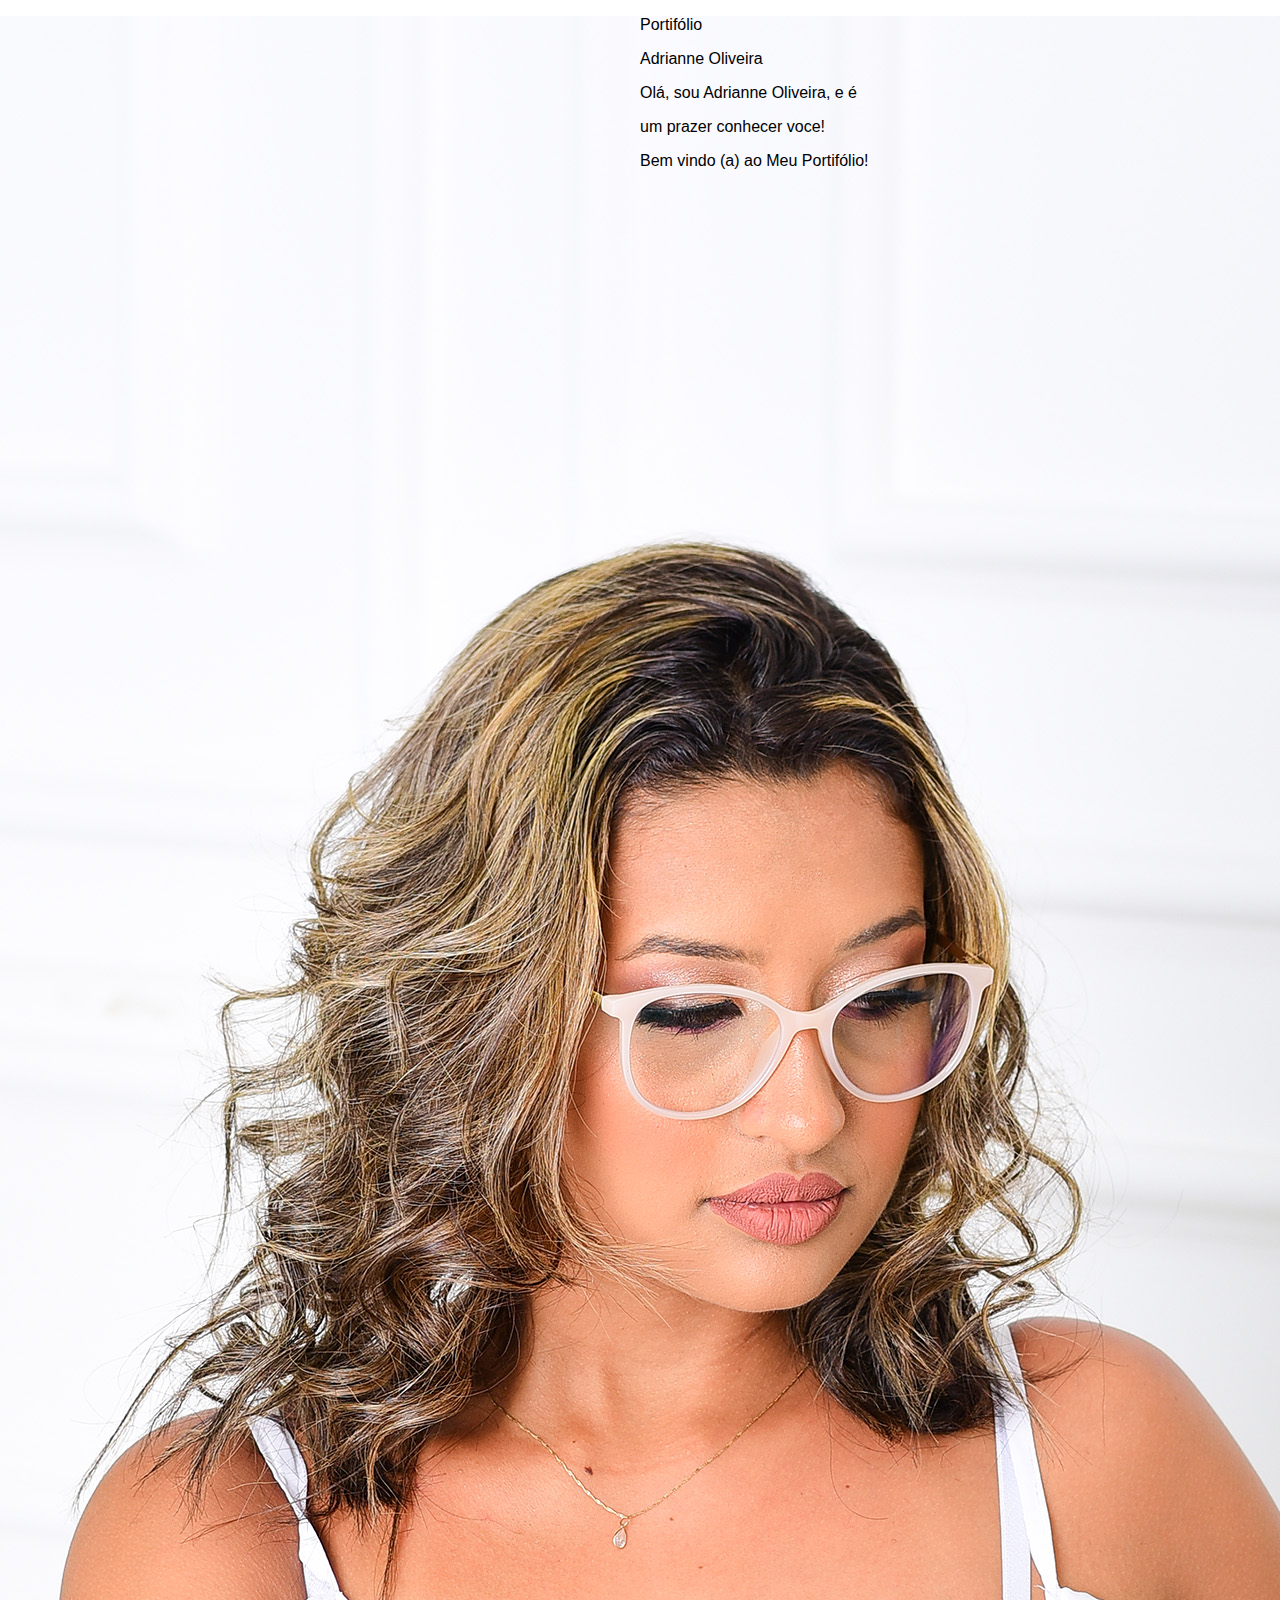
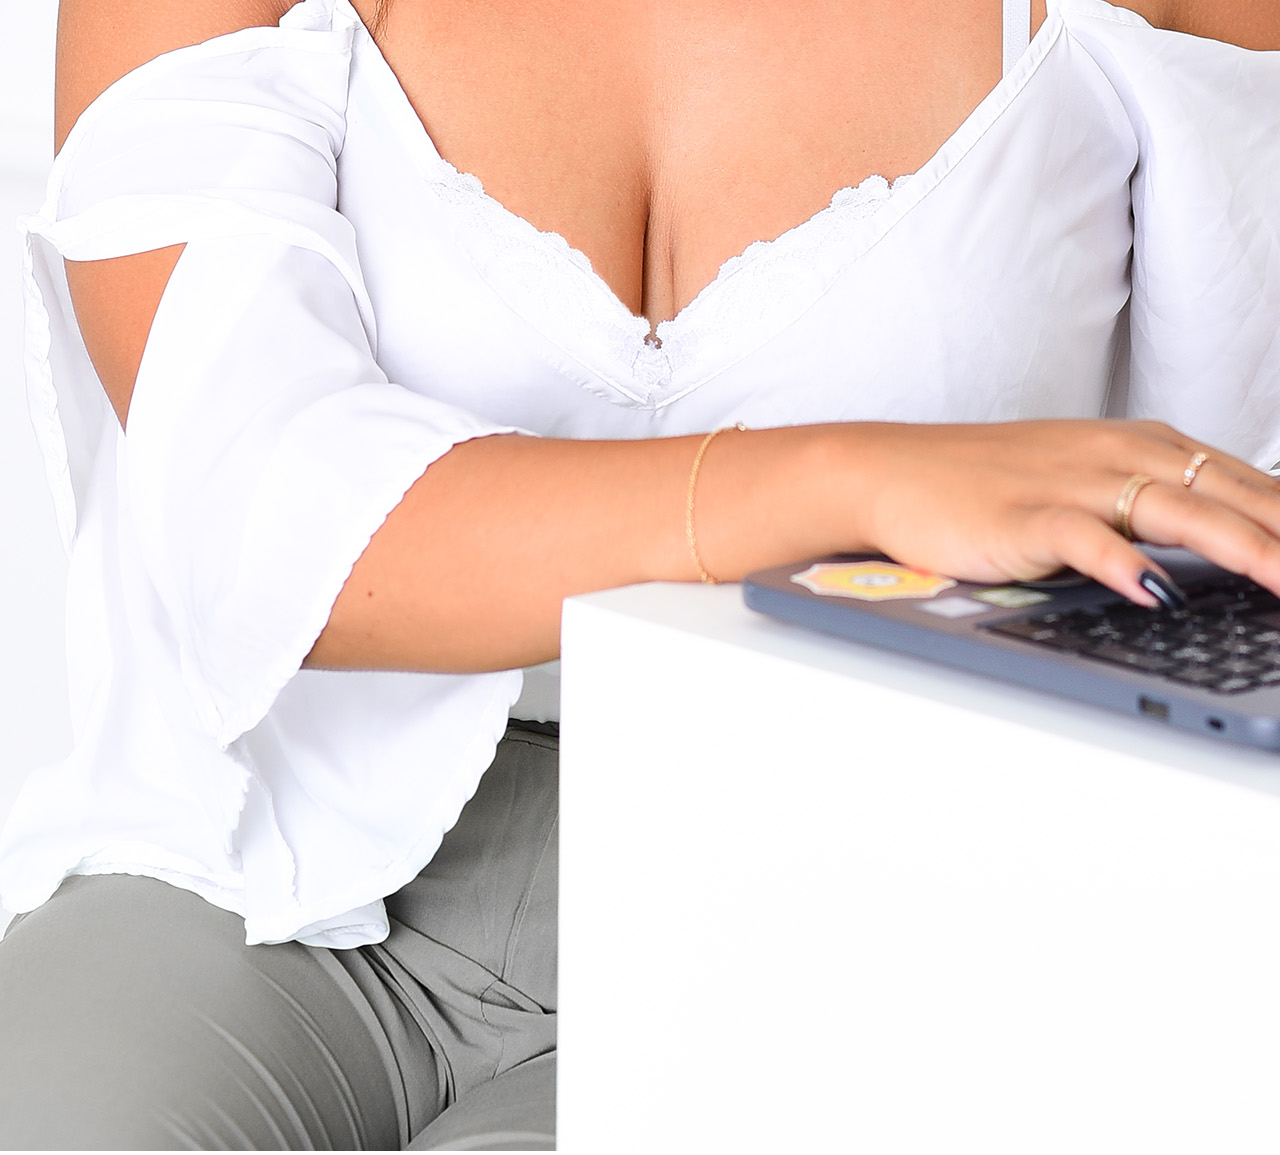
<file: Index.html>
<!DOCTYPE html>
<html lang="en">
<head>
    <meta charset="UTF-8">
    <meta http-equiv="X-UA-Compatible" content="IE=edge">
    <meta name="viewport" content="width=device-width, initial-scale=1.0">
    <title>Adrianne Oliveira</title>
    <link rel="stylesheet" href="CSS/main.css">
</head>
<body>
    <div class="divHome">
        <div class="divImg">
            <img class="imgHome" src="Img/img0.JPG" alt="">
        </div>
        <div class="divText">
            <p class="titleHome">Portifólio</p>
            <p class="subtitleHome">Adrianne Oliveira</p>
            <p class="textHome">Olá, sou Adrianne Oliveira, e é</p>
            <p class="textHome">um prazer conhecer voce!</p>
            <p class="textHome">Bem vindo (a) ao Meu Portifólio!</p>        
            
        </div>
    </div>
    <p></p>
    
</body>
</html>
</file>
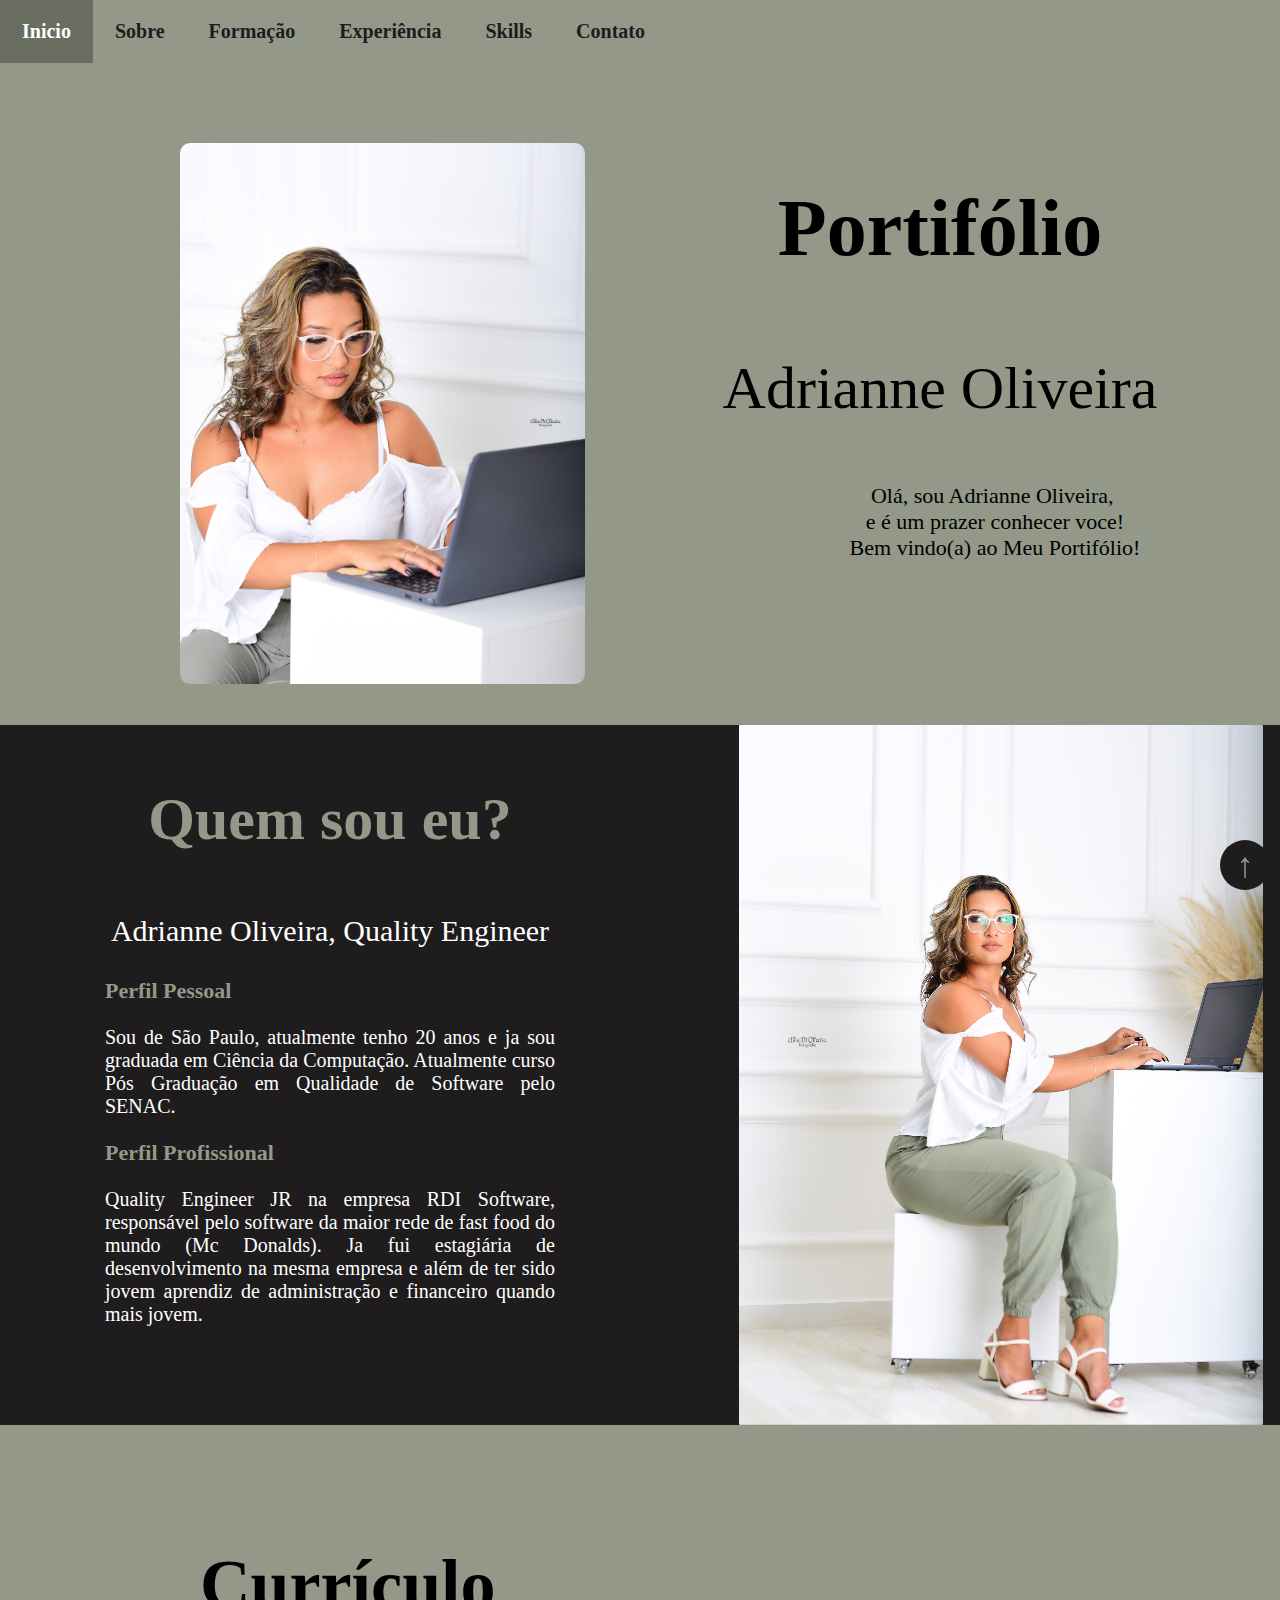
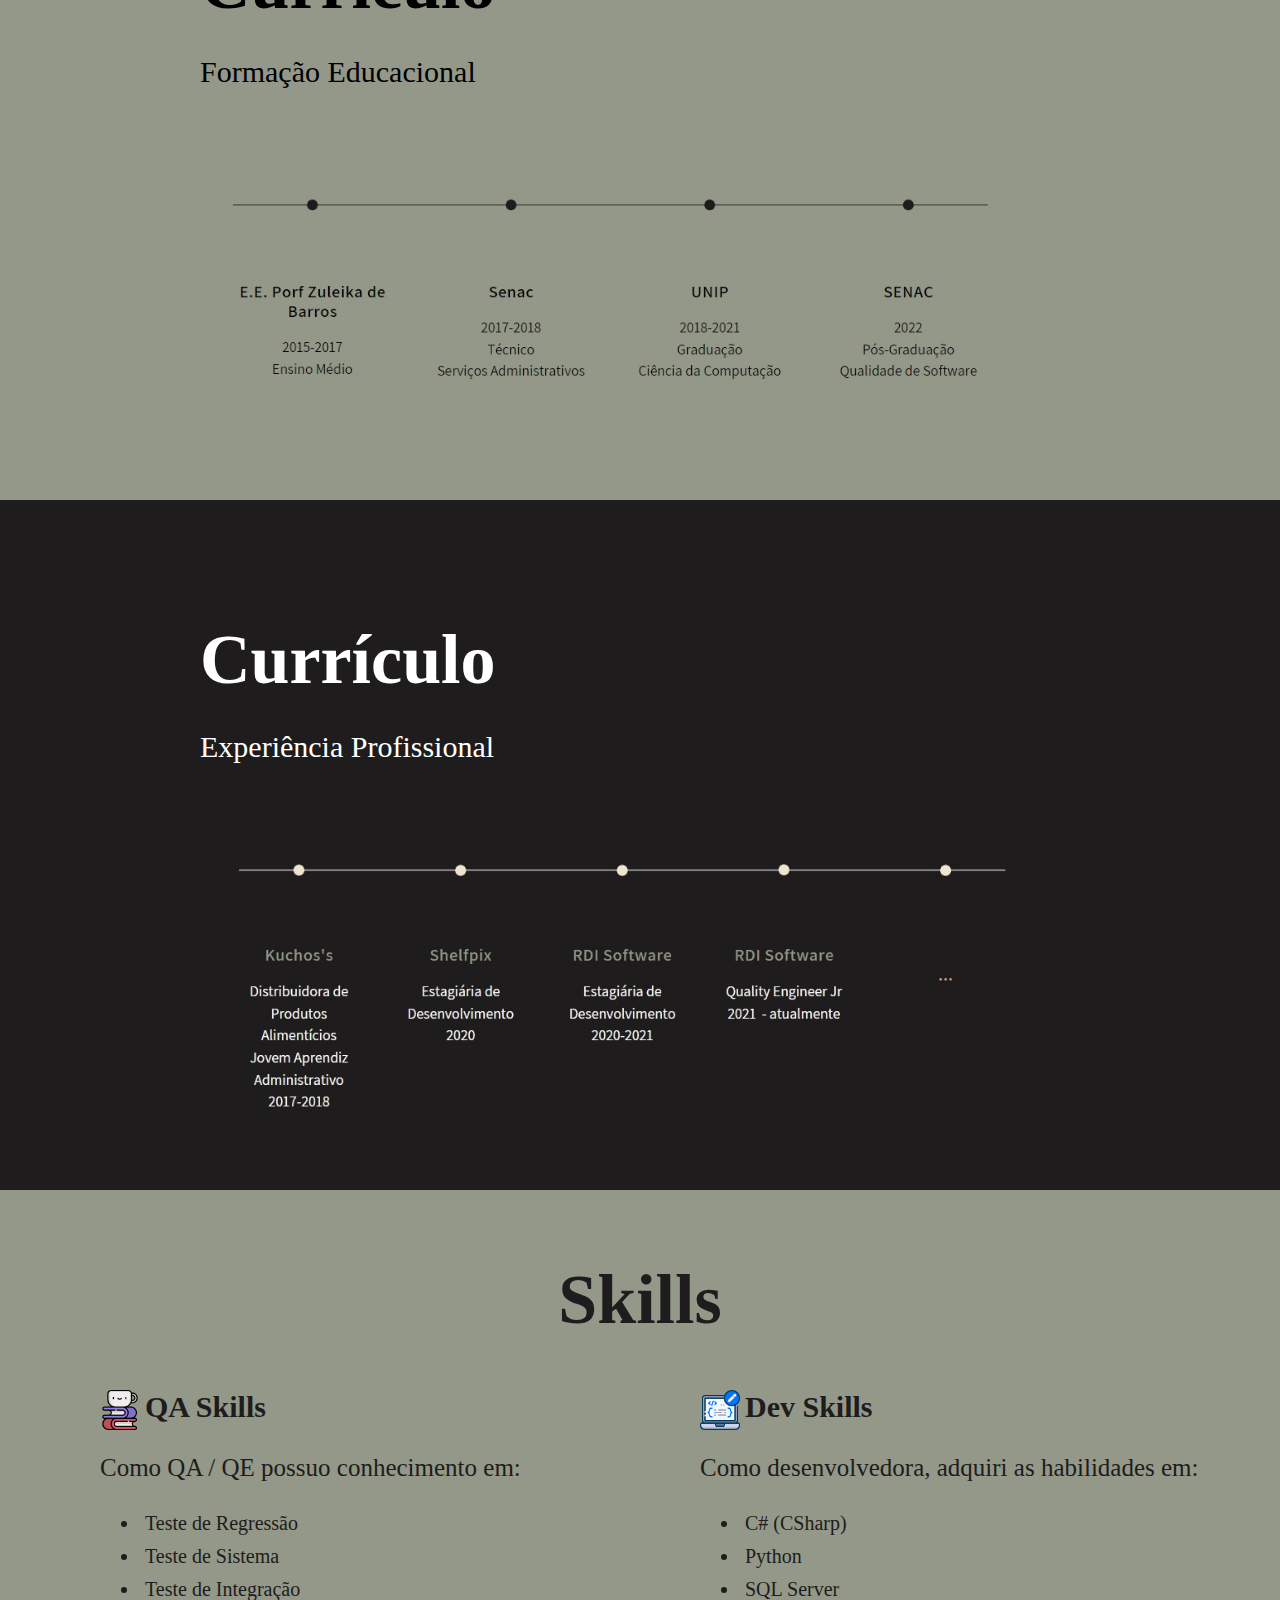
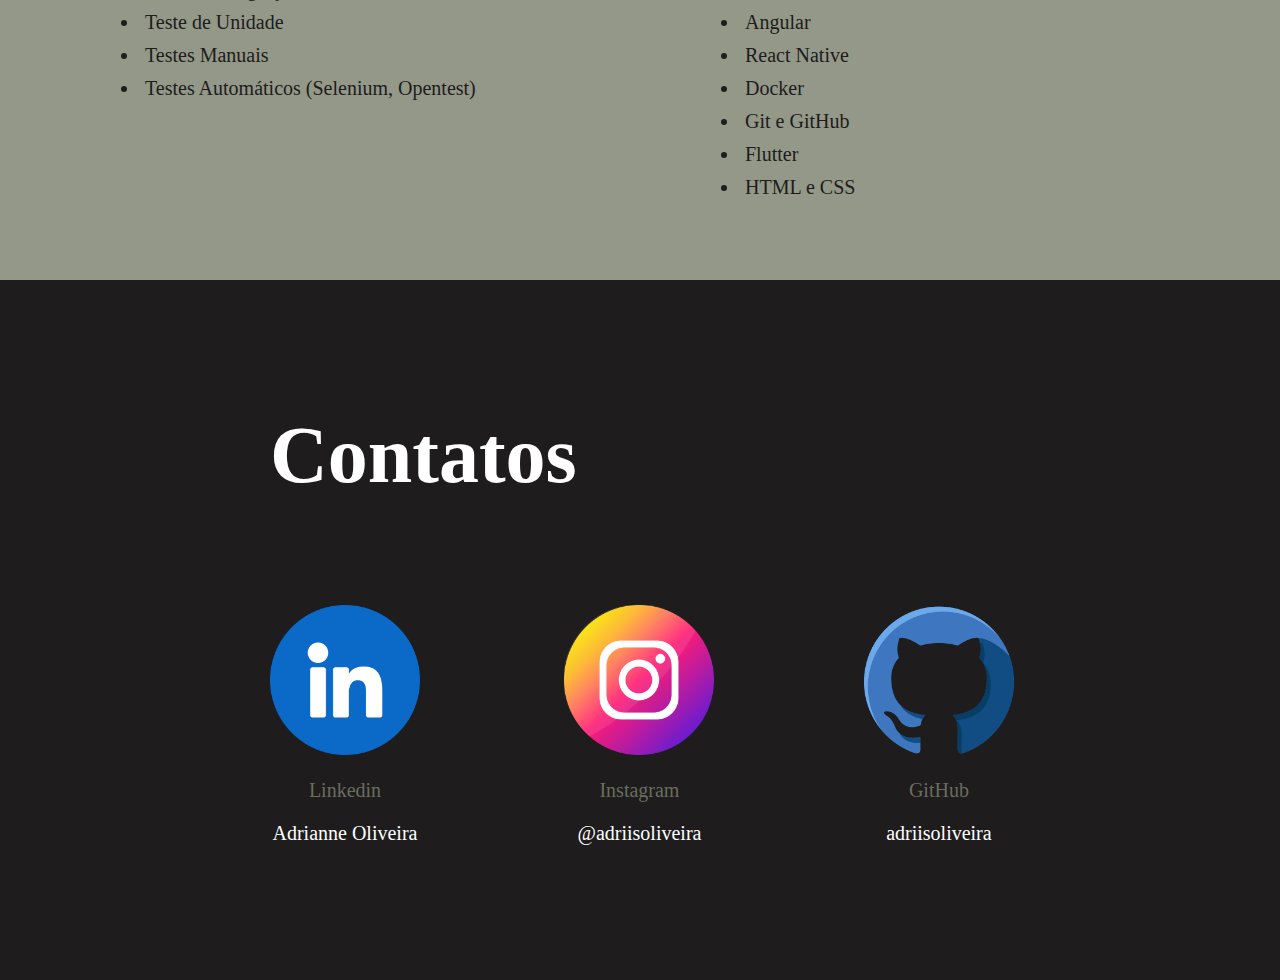
<file: index.html>
<!DOCTYPE html>
<html lang="pt-br">
<head>
    <meta charset="UTF-8">
    <meta http-equiv="X-UA-Compatible" content="IE=edge">
    <meta name="viewport" content="width=device-width, initial-scale=1.0">
    <title>Adrianne Oliveira</title>
    <link rel="stylesheet" href="CSS/main.css">
    <link rel="stylesheet" href="https://cdnjs.cloudflare.com/ajax/libs/font-awesome/4.7.0/css/font-awesome.min.css">
</head>
<body>
    <nav>
        <div class="topnav" id="myTopnav">
            <a href="#menuInicio" class="active">Inicio</a>
            <a href="#menuSobre">Sobre</a>
            <a href="#menuFormacao">Formação</a>
            <a href="#menuExperiencia">Experiência</a>
            <a href="#menuSkills">Skills</a>
            <a href="#menuContato">Contato</a> 
            <a href="javascript:void(0);" class="icon" onclick="myFunction()">
            <i class="fa fa-bars"></i>
            </a>
        </div>
    </nav>
        
    
    <main>
        <section id="inicio">
            <div id="menuInicio" class="divInicio">
                <div class="divImg">
                    <picture>
                        <source media="(max-width: 700px)" srcset="Img/img0pq.JPG">
                        <img class="imgInicio" src="Img/img0.JPG" alt="">
                    </picture>
                </div>
                <div class="divTexto">
                    <p class="tituloInicio">Portifólio</p>
                    <p class="subTituloInicio">Adrianne Oliveira</p>
                    <pre class="textoInicio">
                    Olá, sou Adrianne Oliveira, 
                    e é um prazer conhecer voce!
                    Bem vindo(a) ao Meu Portifólio!
                    </pre>            
                </div>
            </div>

        </section>

        <section id="sobre">
            <div id="menuSobre" class="divSobre">
                <div class="divTextoSobre">
                    <p class="tituloSobre">Quem sou eu?</p>
                    <p class="subTituloSobre">Adrianne Oliveira, Quality Engineer</p>
                    <div>
                        <p class="tituloTextoSobre">Perfil Pessoal</p>
                        <p class="textoSobre" >Sou de São Paulo, atualmente tenho 
                            20 anos e ja sou graduada em Ciência
                            da Computação. Atualmente curso Pós 
                            Graduação em Qualidade de Software 
                            pelo SENAC.</p>
                    </div>
                    <div>
                        <p class="tituloTextoSobre">Perfil Profissional</p>
                        <p class="textoSobre" >
                            Quality Engineer JR na empresa RDI 
                            Software, responsável pelo software 
                            da maior rede de fast food do mundo 
                            (Mc Donalds). Ja fui estagiária de
                            desenvolvimento na mesma empresa e 
                            além de ter sido jovem aprendiz de
                            administração e financeiro quando 
                            mais jovem.
                        </p>
                        
                    </div>
                                
                </div>
                <div class="divImgSobre">
                    <picture>
                        <source media="(max-width: 700px)" srcset="Img/img2pq.JPG">
                        <img class="imgSobre" src="Img/img2.JPG" alt="">
                    </picture>  
                </div>
                
            </div>
        </section>

        <section id="formacao">
            <div id="menuFormacao" class="divCurriculoEducacional">
                <p class="tituloCE">Currículo</p>
                <p class="subTituloCE">Formação Educacional</p>
                <picture>
                    <source media="(max-width: 700px)" srcset="Img/ce-pqn.jpg">
                    <img class="imgCE" src="Img/ce.jpg" alt="Historico Educacional">
                </picture>
                
            </div>
        </section>

        <section id="experiencia">
            <div id="menuExperiencia" class="divCurriculoProfissional">
                <p class="tituloCP">Currículo</p>
                <p class="subTituloCP">Experiência Profissional</p>
                <picture>
                    <source media="(max-width: 700px)" srcset="Img/cp-pqn.jpg">
                    <img class="imgCP" src="Img/cp.jpg" alt="Historico Profissional" srcset="">
                </picture>
            </div>
        </section>

        <section id="skills">
            <div id="menuSkills" class="divSkills">
                <p class="tituloSkills">Skills</p>
                <div class="alinhamentoSkills">
                    <div class="qaSkills">
                        <div>
                            <img class="iconeSkills" src="Img/dever-de-casa.jpeg" alt="" srcset="">
                            <p class="tituloSkill">QA Skills</p>
                        </div>
            
                        <p class="textoSkill">Como QA / QE possuo conhecimento em:</p>
                        <ul class="listaSkills">
                            <li>Teste de Regressão</li>
                            <li>Teste de Sistema</li>
                            <li>Teste de Integração</li>
                            <li>Teste de Unidade</li>
                            <li>Testes Manuais</li>
                            <li>Testes Automáticos (Selenium, Opentest)</li>
                        </ul>
                    </div>
            
                    <div class="devSkills">
                        <div>
                            <img class="iconeSkills" src="Img/editar-codigo.jpeg" alt="">
                            <p class="tituloSkill">Dev Skills</p>
                        </div>
                       
                        <p class="textoSkill">Como desenvolvedora, adquiri as habilidades em:</p>
                        <ul class="listaSkills" >
                            <li>C# (CSharp)</li>
                            <li>Python</li>
                            <li>SQL Server</li>
                            <li>Angular</li>
                            <li>React Native</li>
                            <li>Docker</li>
                            <li>Git e GitHub</li>
                            <li>Flutter</li>
                            <li>HTML e CSS</li>
                        </ul>
                    </div>        
                </div>   
            </div>
        
        </section>

        <section id="contato">
            <div id="menuContato" class="divContato">
                <p class="tituloContato">Contatos</p>
                <div class="imgsContatos">
                    <div class="imgLinkedin">
                        <a href="https://www.linkedin.com/in/adriannesoliveira/"><img class="icones" src="Img/linkedin (2).png" alt="Linkedin" srcset=""></a>
                        <p class="textoContato">Linkedin</p>
                        <p class="textoContato1">Adrianne Oliveira</p>
                    </div>
                    <div class="imgInstagram">
                        <a href="https://www.instagram.com/adriisoliveira/"><img class="icones" src="Img/instagram (2).png" alt="Instagram" srcset=""></a>
                        <p class="textoContato">Instagram</p>
                        <p class="textoContato1">@adriisoliveira</p>
                    </div>
                    <div class="imgGitHub">
                        <a href="https://github.com/adriisoliveira"><img class="icones" src="Img/github.png" alt="GitHub" srcset=""></a>
                        <p class="textoContato">GitHub</p>
                        <p class="textoContato1">adriisoliveira</p>
                    </div>
                </div>
            </div>
        </section>
        
        <section id="top">
            <a href="#" class="btn"></a>
        </section>
        
    </main>

   
    <script>
        function myFunction() {
          var x = document.getElementById("myTopnav");
          if (x.className === "topnav") {
            x.className += " responsive";
          } else {
            x.className = "topnav";
          }
        }
        </script>
</body>
</html>
</file>
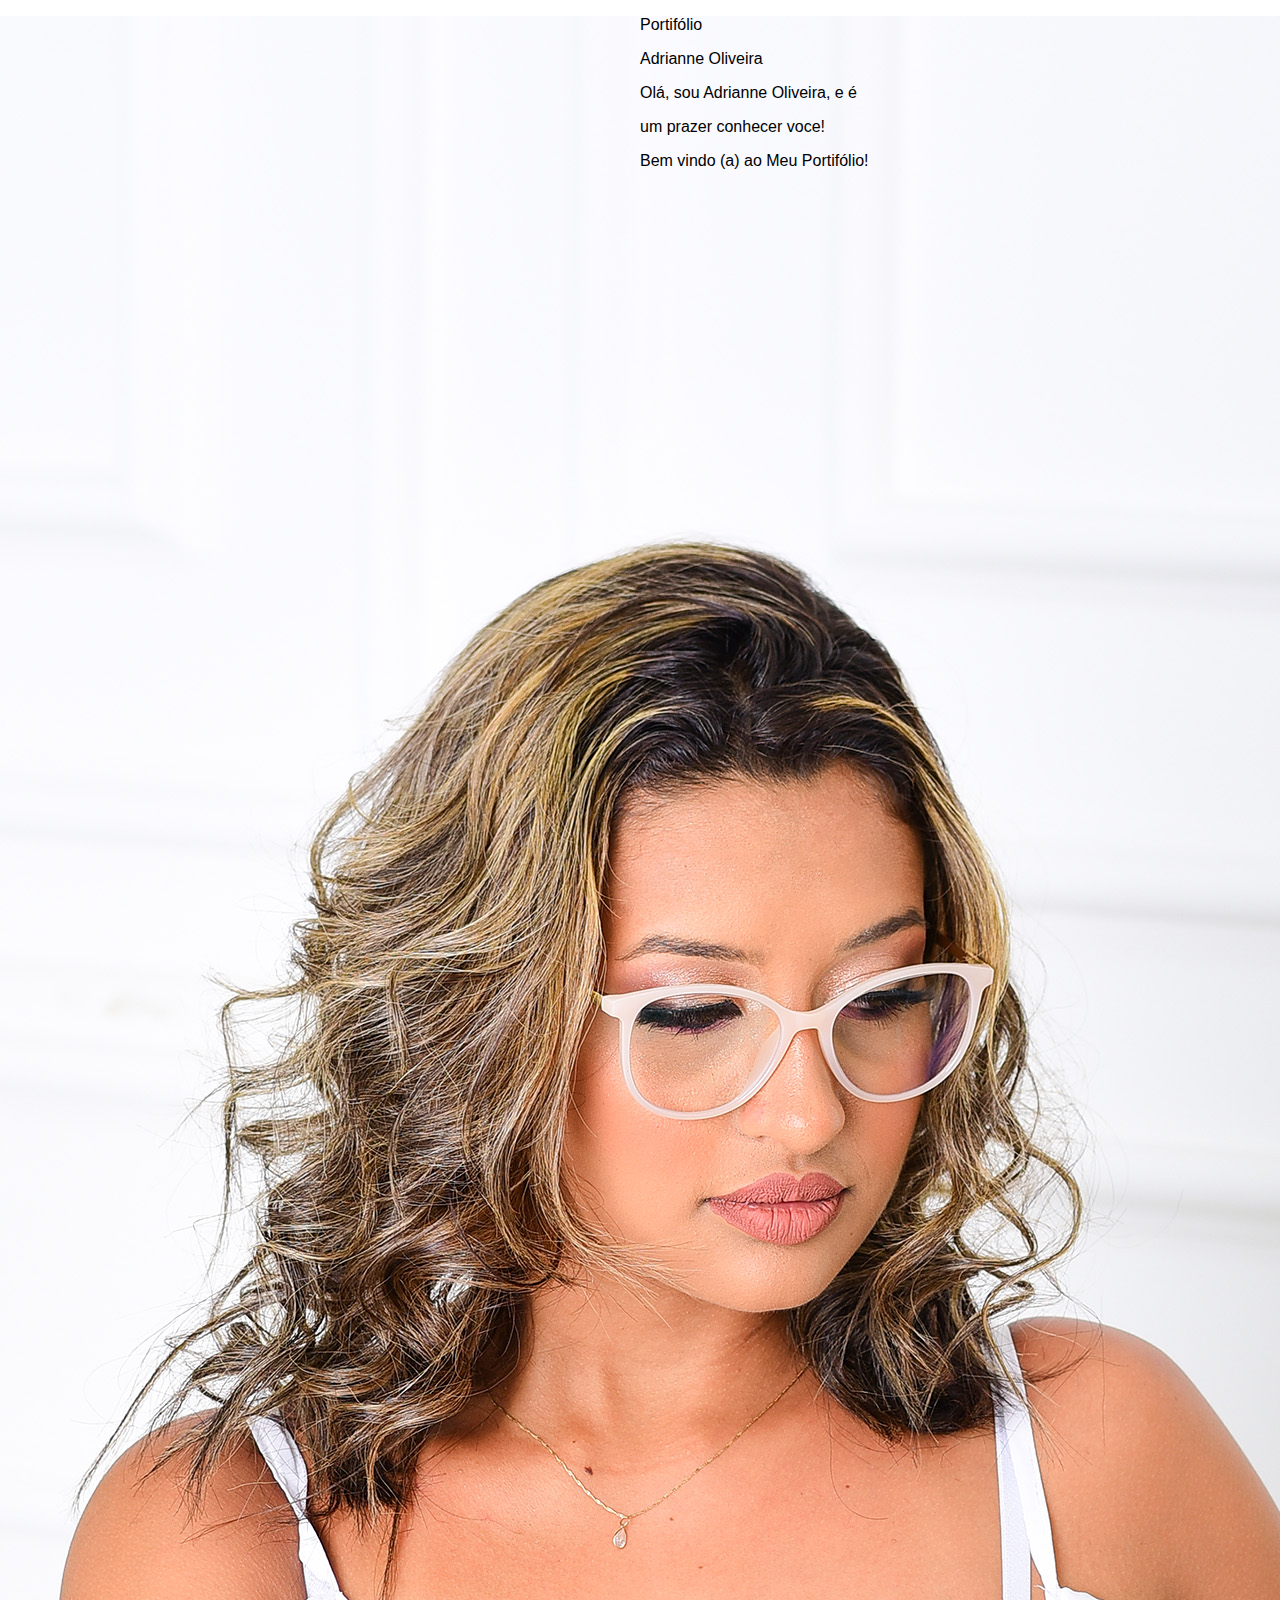
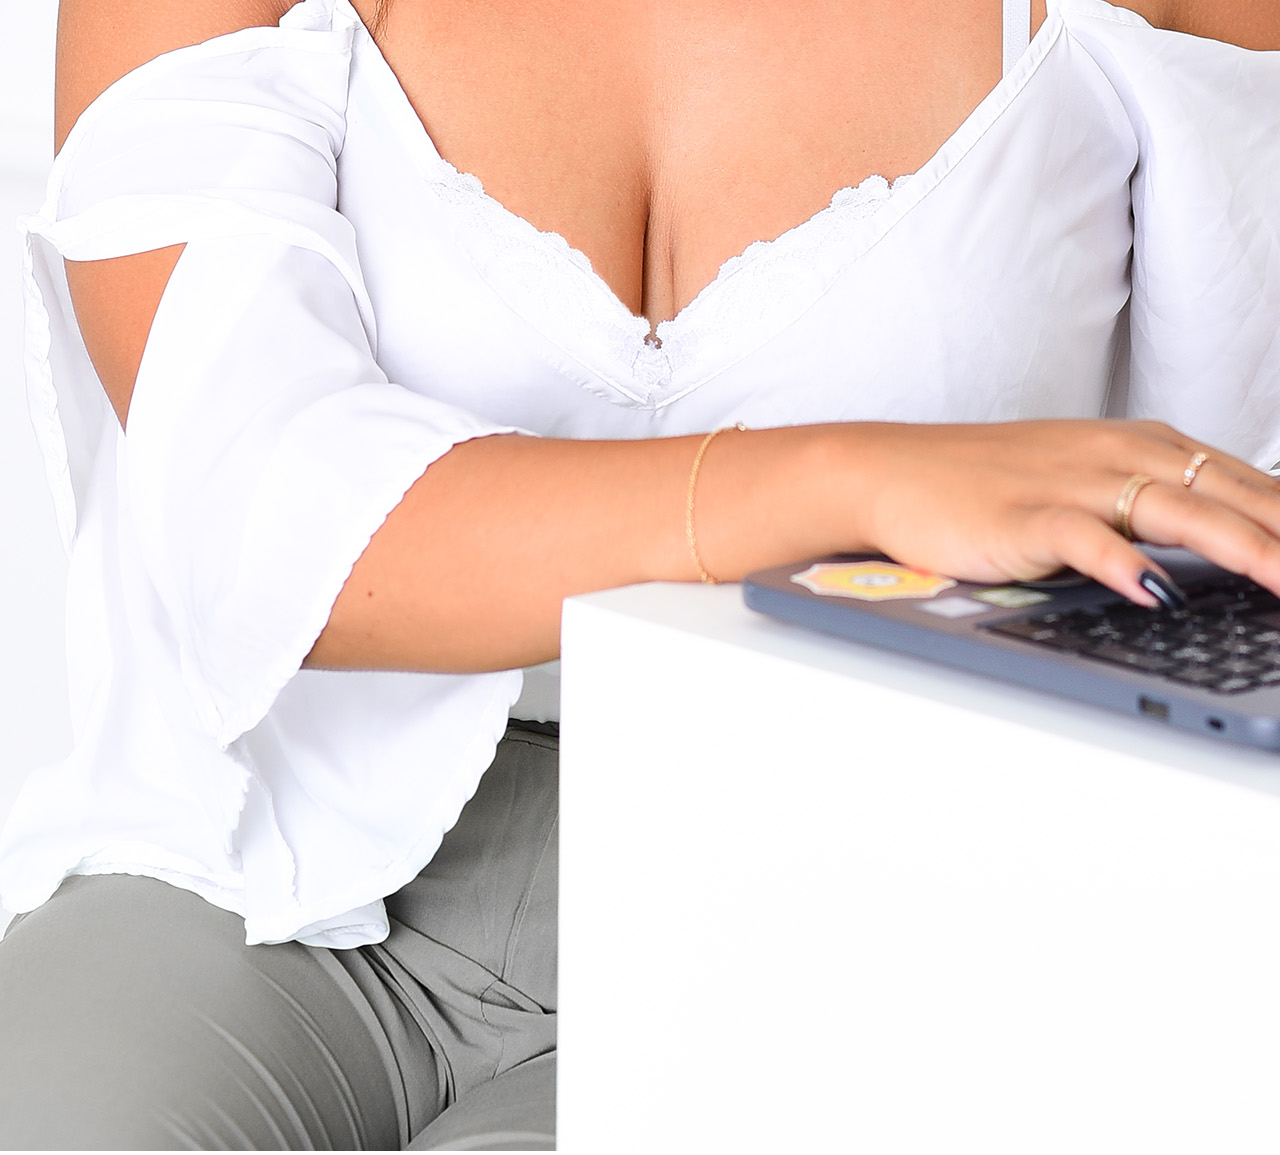
<file: Html/Index.html>
<!DOCTYPE html>
<html lang="en">
<head>
    <meta charset="UTF-8">
    <meta http-equiv="X-UA-Compatible" content="IE=edge">
    <meta name="viewport" content="width=device-width, initial-scale=1.0">
    <title>Adrianne Oliveira</title>
    <link rel="stylesheet" href="../CSS/main.css">
</head>
<body>
    <div class="divHome">
        <div class="divImg">
            <img class="imgHome" src="../Img/img0.JPG" alt="">
        </div>
        <div class="divText">
            <p class="titleHome">Portifólio</p>
            <p class="subtitleHome">Adrianne Oliveira</p>
            <p class="textHome">Olá, sou Adrianne Oliveira, e é</p>
            <p class="textHome">um prazer conhecer voce!</p>
            <p class="textHome">Bem vindo (a) ao Meu Portifólio!</p>        
            
        </div>
    </div>
    
</body>
</html>
</file>
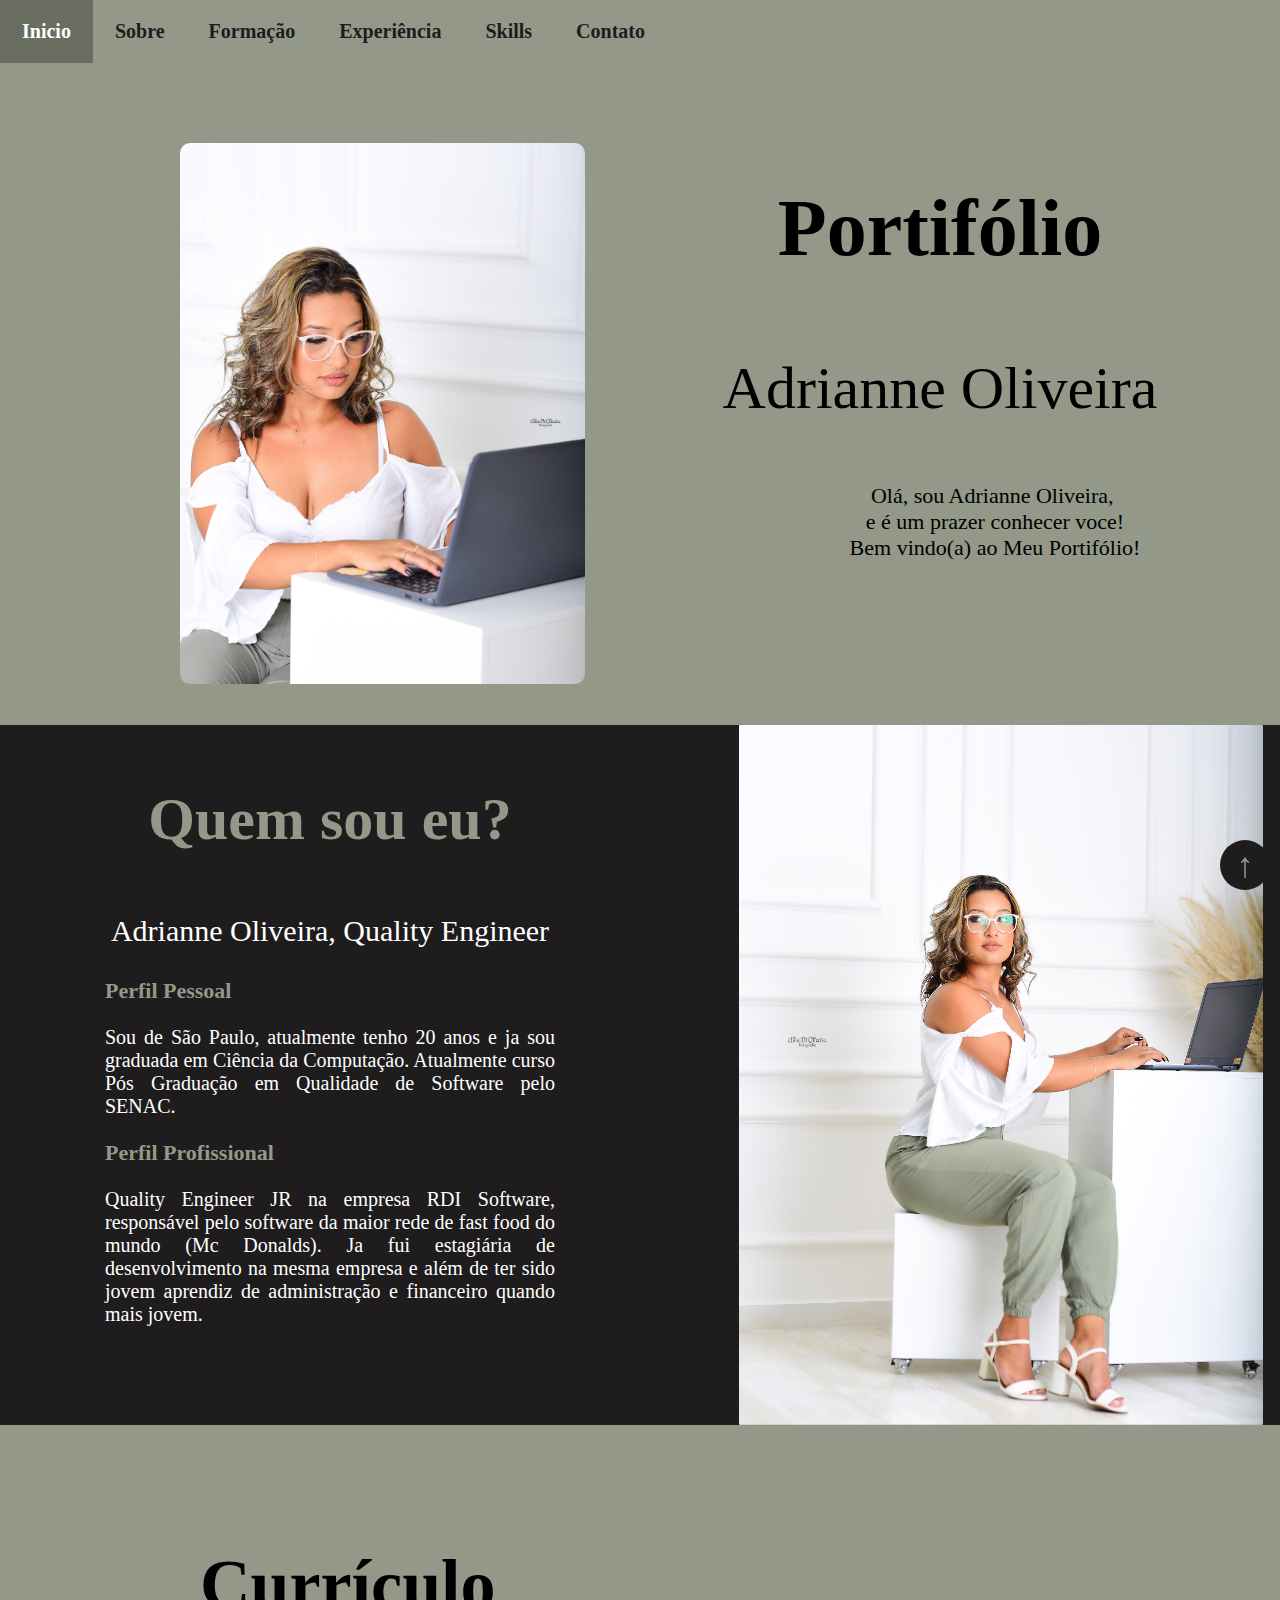
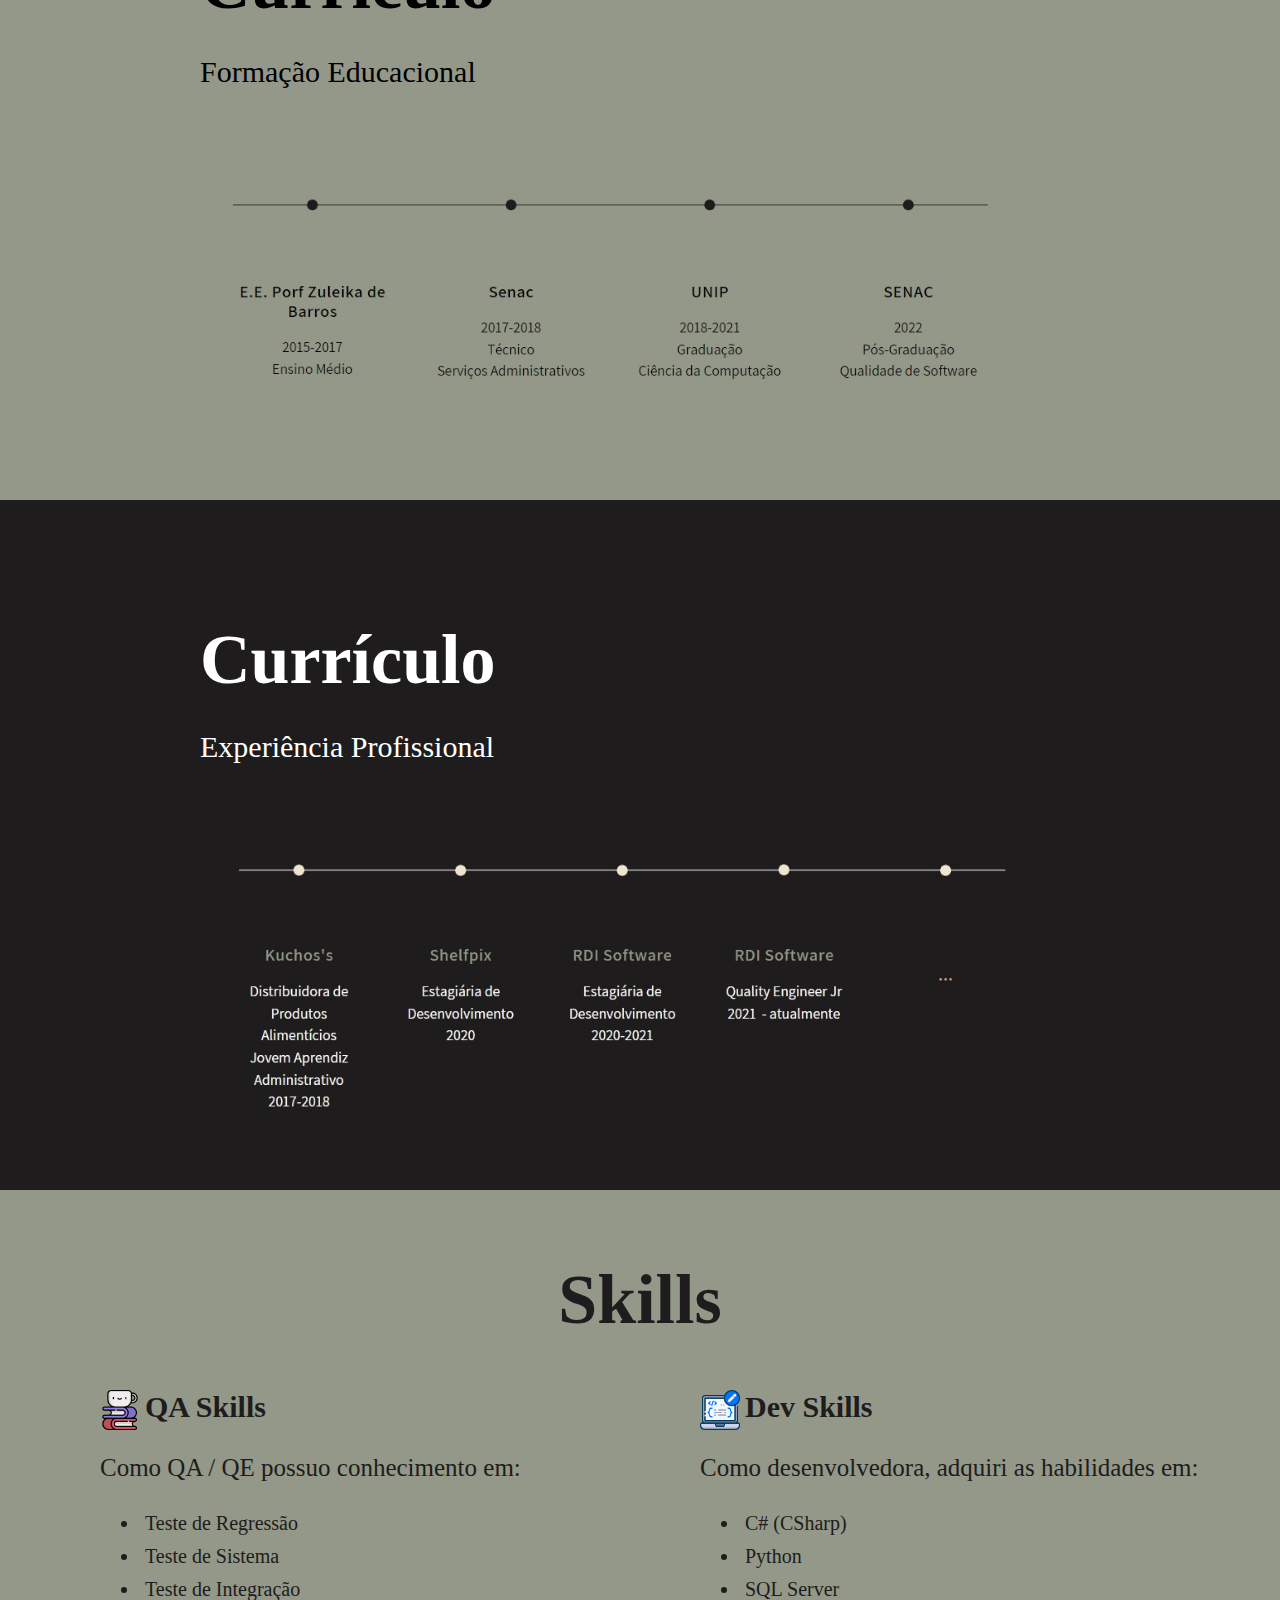
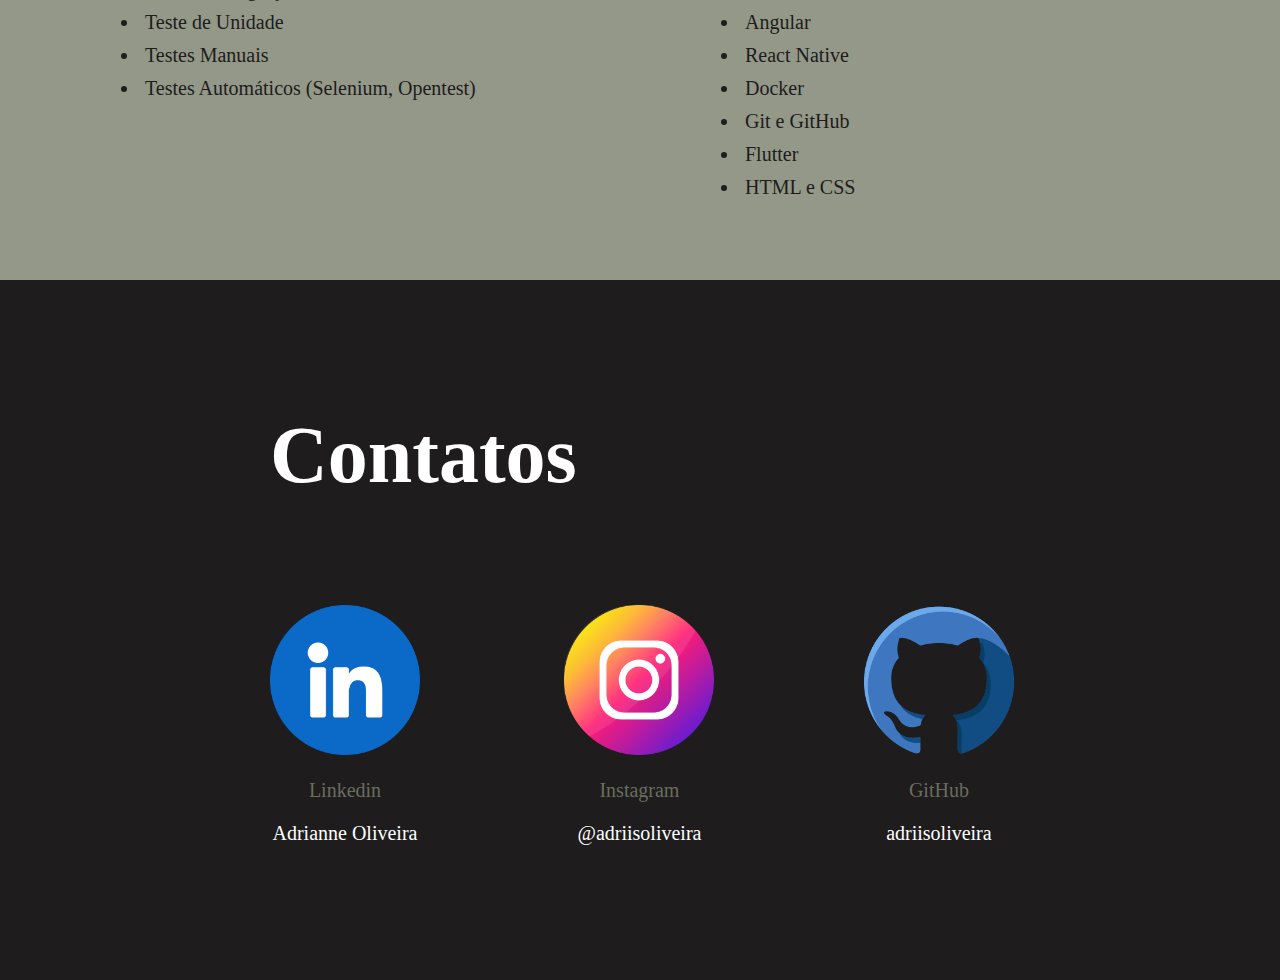
<file: responsivo.html>
<!DOCTYPE html>
<html lang="pt-br">
<head>
    <meta charset="UTF-8">
    <meta http-equiv="X-UA-Compatible" content="IE=edge">
    <meta name="viewport" content="width=device-width, initial-scale=1.0">
    <link rel="stylesheet" href="CSS/teste.css">
    <link rel="stylesheet" href="https://cdnjs.cloudflare.com/ajax/libs/font-awesome/4.7.0/css/font-awesome.min.css">

    <title>Responsividade</title>
</head>
<body>
    <nav>
        <div class="topnav" id="myTopnav">
            <a href="#menuInicio" class="active">Inicio</a>
            <a href="#menuSobre">Sobre</a>
            <a href="#menuFormacao">Formação</a>
            <a href="#menuExperiencia">Experiência</a>
            <a href="#menuSkills">Skills</a>
            <a href="#menuContato">Contato</a> 
            <a href="javascript:void(0);" class="icon" onclick="myFunction()">
            <i class="fa fa-bars"></i>
            </a>
        </div>
    </nav>
        
    
    <main>
        <section id="inicio">
            <div id="menuInicio" class="divInicio">
                <div class="divImg">
                    <picture>
                        <source media="(max-width: 600px)" srcset="Img/img0pq.JPG">
                        <img class="imgInicio" src="Img/img0.JPG" alt="">
                    </picture>
                </div>
                <div class="divTexto">
                    <p class="tituloInicio">Portifólio</p>
                    <p class="subTituloInicio">Adrianne Oliveira</p>
                    <pre class="textoInicio">
                    Olá, sou Adrianne Oliveira, 
                    e é um prazer conhecer voce!
                    Bem vindo(a) ao Meu Portifólio!
                    </pre>            
                </div>
            </div>

        </section>

        <section id="sobre">
            <div id="menuSobre" class="divSobre">
                <div class="divTextoSobre">
                    <p class="tituloSobre">Quem sou eu?</p>
                    <p class="subTituloSobre">Adrianne Oliveira, Quality Engineer</p>
                    <div>
                        <p class="tituloTextoSobre">Perfil Pessoal</p>
                        <p class="textoSobre" >Sou de São Paulo, atualmente tenho 
                            20 anos e ja sou graduada em Ciência
                            da Computação. Atualmente curso Pós 
                            Graduação em Qualidade de Software 
                            pelo SENAC.</p>
                    </div>
                    <div>
                        <p class="tituloTextoSobre">Perfil Profissional</p>
                        <p class="textoSobre" >
                            Quality Engineer JR na empresa RDI 
                            Software, responsável pelo software 
                            da maior rede de fast food do mundo 
                            (Mc Donalds). Ja fui estagiária de
                            desenvolvimento na mesma empresa e 
                            além de ter sido jovem aprendiz de
                            administração e financeiro quando 
                            mais jovem.
                        </p>
                        
                    </div>
                                
                </div>
                <div class="divImgSobre">
                    <picture>
                        <source media="(max-width: 600px)" srcset="Img/img2pq.JPG">
                        <img class="imgSobre" src="Img/img2.JPG" alt="">
                    </picture>  
                </div>
                
            </div>
        </section>

        <section id="formacao">
            <div id="menuFormacao" class="divCurriculoEducacional">
                <p class="tituloCE">Currículo</p>
                <p class="subTituloCE">Formação Educacional</p>
                <picture>
                    <source media="(max-width: 600px)" srcset="Img/ce-pqn.jpg">
                    <img class="imgCE" src="Img/ce.jpg" alt="Historico Educacional">
                </picture>
                
            </div>
        </section>

        <section id="experiencia">
            <div id="menuExperiencia" class="divCurriculoProfissional">
                <p class="tituloCP">Currículo</p>
                <p class="subTituloCP">Experiência Profissional</p>
                <picture>
                    <source media="(max-width: 600px)" srcset="Img/cp-pqn.jpg">
                    <img class="imgCP" src="Img/cp.jpg" alt="Historico Profissional" srcset="">
                </picture>
            </div>
        </section>

        <section id="skills">
            <div id="menuSkills" class="divSkills">
                <p class="tituloSkills">Skills</p>
                <div class="alinhamentoSkills">
                    <div class="qaSkills">
                        <div>
                            <img class="iconeSkills" src="Img/dever-de-casa.jpeg" alt="" srcset="">
                            <p class="tituloSkill">QA Skills</p>
                        </div>
            
                        <p class="textoSkill">Como QA / QE possuo conhecimento em:</p>
                        <ul class="listaSkills">
                            <li>Teste de Regressão</li>
                            <li>Teste de Sistema</li>
                            <li>Teste de Integração</li>
                            <li>Teste de Unidade</li>
                            <li>Testes Manuais</li>
                            <li>Testes Automáticos (Selenium, Opentest)</li>
                        </ul>
                    </div>
            
                    <div class="devSkills">
                        <div>
                            <img class="iconeSkills" src="Img/editar-codigo.jpeg" alt="">
                            <p class="tituloSkill">Dev Skills</p>
                        </div>
                       
                        <p class="textoSkill">Como desenvolvedora, adquiri as habilidades em:</p>
                        <ul class="listaSkills" >
                            <li>C# (CSharp)</li>
                            <li>Python</li>
                            <li>SQL Server</li>
                            <li>Angular</li>
                            <li>React Native</li>
                            <li>Docker</li>
                            <li>Git e GitHub</li>
                            <li>Flutter</li>
                            <li>HTML e CSS</li>
                        </ul>
                    </div>        
                </div>   
            </div>
        
        </section>

        <section id="contato">
            <div id="menuContato" class="divContato">
                <p class="tituloContato">Contatos</p>
                <div class="imgsContatos">
                    <div class="imgLinkedin">
                        <a href="https://www.linkedin.com/in/adriannesoliveira/"><img class="icones" src="Img/linkedin (2).png" alt="Linkedin" srcset=""></a>
                        <p class="textoContato">Linkedin</p>
                        <p class="textoContato1">Adrianne Oliveira</p>
                    </div>
                    <div class="imgInstagram">
                        <a href="https://www.instagram.com/adriisoliveira/"><img class="icones" src="Img/instagram (2).png" alt="Instagram" srcset=""></a>
                        <p class="textoContato">Instagram</p>
                        <p class="textoContato1">@adriisoliveira</p>
                    </div>
                    <div class="imgGitHub">
                        <a href="https://github.com/adriisoliveira"><img class="icones" src="Img/github.png" alt="GitHub" srcset=""></a>
                        <p class="textoContato">GitHub</p>
                        <p class="textoContato1">adriisoliveira</p>
                    </div>
                </div>
            </div>
        </section>
        
        <section id="top">
            <a href="#" class="btn"></a>
        </section>
        
    </main>

   
    <script>
        function myFunction() {
          var x = document.getElementById("myTopnav");
          if (x.className === "topnav") {
            x.className += " responsive";
          } else {
            x.className = "topnav";
          }
        }
        </script>
</body>
</html>
</file>
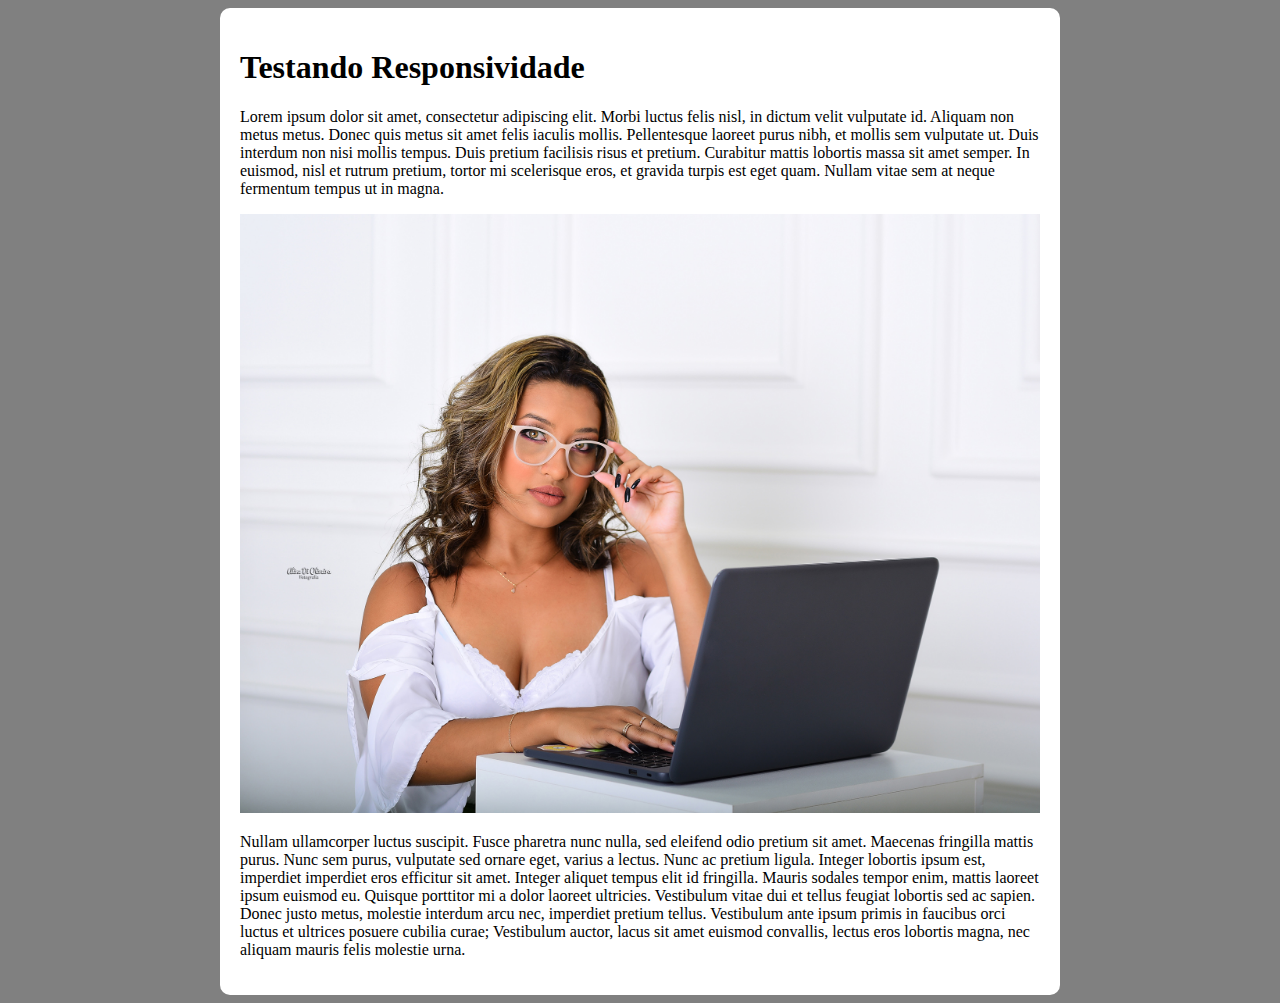
<file: teste.html>
<!DOCTYPE html>
<html lang="pt-br">
<head>
    <meta charset="UTF-8">
    <meta http-equiv="X-UA-Compatible" content="IE=edge">
    <meta name="viewport" content="width=device-width, initial-scale=1.0">
    <title>Document</title>
    <style>
        body{
            background-color:gray;
        }
        main{
            background-color: white;
            padding: 20px;
            border-radius: 10px;

            min-width: 300px;
            max-width: 800px;
            margin: auto;
        }

        img{
            width: 100%;
        }
        
    </style>
</head>
<body>
    <main>
        <h1>Testando Responsividade</h1>
        <p>Lorem ipsum dolor sit amet, consectetur adipiscing elit. Morbi luctus felis nisl, in dictum velit vulputate id. Aliquam non metus metus. Donec quis metus sit amet felis iaculis mollis. Pellentesque laoreet purus nibh, et mollis sem vulputate ut. Duis interdum non nisi mollis tempus. Duis pretium facilisis risus et pretium. Curabitur mattis lobortis massa sit amet semper. In euismod, nisl et rutrum pretium, tortor mi scelerisque eros, et gravida turpis est eget quam. Nullam vitae sem at neque fermentum tempus ut in magna. </p>
        <picture>
            <source media="(max-width: 800px)" srcset="Img/img1pq.JPG">
            <img src="Img/img1.JPG" alt="" srcset="">
        </picture>
        
        <p>Nullam ullamcorper luctus suscipit. Fusce pharetra nunc nulla, sed eleifend odio pretium sit amet. Maecenas fringilla mattis purus. Nunc sem purus, vulputate sed ornare eget, varius a lectus. Nunc ac pretium ligula. Integer lobortis ipsum est, imperdiet imperdiet eros efficitur sit amet. Integer aliquet tempus elit id fringilla. Mauris sodales tempor enim, mattis laoreet ipsum euismod eu. Quisque porttitor mi a dolor laoreet ultricies. Vestibulum vitae dui et tellus feugiat lobortis sed ac sapien. Donec justo metus, molestie interdum arcu nec, imperdiet pretium tellus. Vestibulum ante ipsum primis in faucibus orci luctus et ultrices posuere cubilia curae; Vestibulum auctor, lacus sit amet euismod convallis, lectus eros lobortis magna, nec aliquam mauris felis molestie urna.</p>

        
    </main>
</body>
</html>
</file>
<file: CSS/main.css>
body {
  margin: 0;
  font-family: Arial, Helvetica, sans-serif;
}

.topnav {
  overflow: hidden;
  background-color: #939888;
}

.topnav a {
  float: left;
  display: block;
  color: #1e1c1c;
  text-align: center;
  padding: 20px 22px;
  text-decoration: none;
  font-size: 20px;
  font-family: mahalika;
  font-weight: bold;
}

.topnav a:hover {
  background-color: #696d5f;
  color: black;
}

.topnav a.active {
  background-color: #696d5f;
  color: white;
}

.topnav .icon {
  display: none;
}

@media screen and (max-width: 680px) {
  .topnav a:not(:last-child) {display: none;}
  .topnav a.icon {
    float: right;
    display: block;
  }
}

@media screen and (max-width: 680px) {
  .topnav.responsive {position: relative;}
  .topnav.responsive .icon {
    position: absolute;
    right: 0;
    top: 0;
  }
  .topnav.responsive a {
    float: none;
    display: block;
    text-align: left;
  }
}



.divInicio{
  position: absolute;
  height: 680px;
  width: 100%;
  background-color: #939888;
}

.divImg{
  width: 50%;
  float: left; 
}


.imgInicio{
  width: 405px;
  border-radius: 10px;
  position: absolute;
  top: 80px;
  left: 180px;
}


.divTexto{
  width: 50%;
  float: right;
  position: absolute;
  top: 40px;
  right: 20px;
}


.tituloInicio{
  font-family: mahalika;
  font-size: 80px;
  text-align: center;
  font-weight: bold;
}

.subTituloInicio{
  font-family: mahalika;
  font-size: 60px;
  padding: 0px;
  text-align: center;
}

.textoInicio{
  font-family: assistant-regular;
  font-size: 22px;
  text-align: center;
}


@media screen and (max-width: 680px) {
  
  .divInicio{
      width: 100%;
      height: 1020px;
      background-color: #939888;
  }

  .divImg{
      width: 100%;
      height: auto;
  }

  .imgInicio{
      width: 100%;
      border-radius: 10px;
      top: 20px;
      left: -2px;
  }

  .divTexto{
      margin-top: 600px;
      width: 100%;
      top: 40px;
      right: 20px;
  }
  .tituloInicio{
      font-size: 60px;
  }
  
  .subTituloInicio{
      font-size: 40px;
  }
  
  .textoInicio{
      font-size:18px;
      text-align: justify;

  }
}


.divSobre{
  height: 700px;
  width: 100%;
  top: 725px;
  position: absolute;
  background-color: #1e1c1c;
}

.divTextoSobre{
  float: left;
  margin-left: 105px;
}

.tituloSobre{
  font-family: mahalika;
  font-size: 60px;
  color: #939888;
  padding: 0;
  text-align: center;
  font-weight: bold;
}

.subTituloSobre{
  font-family: mahalika;
  font-size: 30px;
  color: #FFFFFF;
  text-align: center;
}

.tituloTextoSobre{
  font-family: mahalika;
  font-size: 22px;
  color: #939888;
  text-align: left;
  font-weight: bold;
}

.textoSobre{
  font-family: mahalika;
  font-size: 20px;
  color: #FFFFFF;
  text-align: justify;
  width: 450px;
}

.divImgSobre{
  width: 50%;
  float: right; 
}

.imgSobre{
  height: 700px;
  border-radius: 1px;
  position: absolute;
  top: 0px;
  left: 739px;
}

@media screen and (max-width: 680px) {
  .divSobre{
      top: 1080px;
      height: 1020px;
  }
  
  .divTextoSobre{
      margin-left: 50px;
  }
  
  .tituloSobre{
      font-size: 40px;
  }
  
  .subTituloSobre{
      font-size: 20px;
  }
  
  .tituloTextoSobre{
      font-size: 18px;
  }
    
  .textoSobre{
      font-family: mahalika;
      font-size: 16px;
      color: #FFFFFF;
      text-align: justify;
      width: 300px;
  }
  
  .divImgSobre{
      width: 100%;
      float: left; 
      margin-top: 2000pc;
  }
  
  .imgSobre{
      width: 100%;
      left: -2px;
      height: 500px;
      margin-top: 500px;
      border-radius: 10px;
  }
}


.divCurriculoEducacional{
  height: 700px;
  width: 100%;
  top: 1425px;
  position: absolute;
  background-color: #939888;
}

.tituloCE{
  font-family: mahalika;
  font-size: 70px;
  color: #000000;
  padding: 0;
  margin-left: 200px;
  text-align: left;
  margin-top: 120px;
  font-weight: bold;
}

.subTituloCE{
  font-family: mahalika;
  font-size: 30px;
  color: #000000;
  text-align: left;
  margin-left: 200px;
  margin-top: -40px;
}

.imgCE{
  width: 65%;
  margin-top: 30px;
  position: absolute;
  left: 200px;
}

@media screen and (max-width: 680px) {
  .divCurriculoEducacional{
      height: 950px;    
      top: 2100px;
  }
  
    .tituloCE{
      font-size: 50px;
      margin-top: 50px;
      text-align: center;
      margin-left: 10px;
    }
  
  .subTituloCE{
      font-size: 20px;
      margin-left: 10px;
      text-align: center;
  }
  
  .imgCE{
      width: 100%;
      margin-top: 30px;
      position: absolute;
      left: -10px;
  }
}

.divCurriculoProfissional{
  height: 700px;
  width: 100%;
  top: 2100px;
  position: absolute;
  background-color: #1e1c1c;
}

.tituloCP{
  font-family: mahalika;
  font-size: 70px;
  color: #FFFFFF;
  padding: 0;
  margin-left: 200px;
  text-align: left;
  margin-top: 120px;
  font-weight: bold;
}

.subTituloCP{
  font-family: mahalika;
  font-size: 30px;
  color: #FFFFFF;
  text-align: left;
  margin-left: 200px;
  margin-top: -40px;
}

.imgCP {
  width: 65%;
  margin-top: 20px;
  position: absolute;
  left: 200px;
}

@media screen and (max-width: 680px) {
  .divCurriculoProfissional{
      height: 850px;    
      top: 2950px;
  }
  
  .tituloCP{
      font-size: 50px;
      margin-top: 50px;
      text-align: center;
      margin-left: 10px;
  }
  
  .subTituloCP{
      font-size: 20px;
      margin-left: 10px;
      text-align: center;
  }
  
  .imgCP{
      width: 100%;
      margin-top: 30px;
      position: absolute;
      left: -10px;
  }
}

.divSkills{
  height: 700px;
  width: 100%;
  top: 2790px;
  position: absolute;
  background-color: #939888;
}


.tituloSkills{
  color: #1e1c1c;
  font-size: 70px;
  font-family: mahalika;
  text-align: center;
  font-weight: bold;
  padding: 0px;
    
}

.alinhamentoSkills{
  margin-top: -50px;
}

.tituloSkill{
  color: #1e1c1c;
  font-size: 30px;
  font-family: mahalika;
  text-align: left;
  margin-left: 45px;
  font-weight: bold;
}

.textoSkill{
  color: #1e1c1c;
  font-size: 25px;
  font-family: mahalika;
  text-align: center;
}

.qaSkills{
  float: left;
  position: absolute;
  margin-left: 100px;
    
}

.devSkills{
  position: absolute;
  left: 700px;
}

.iconeSkills{
  width: 40px;
  display: inline-block;
  position: absolute;
}

.listaSkills{
  color: #1e1c1c;
  font-size: 20px;
  font-family: mahalika;

}

ul.listaSkills li{
  padding: 5px;
}

@media screen and (max-width: 680px) {
  .divSkills{
      height: 800px;
      top: 3760px;
  }
    
    
  .tituloSkills{
      font-size: 50px;   
  }
    
  .alinhamentoSkills{
      margin-top: -50px;
  }
    
  .tituloSkill{
      font-size: 20px;
      text-align: left;
  }
    
  .textoSkill{
      font-size: 18px;
      text-align: left;
  }
    
  .qaSkills{
      position: absolute;
      left: -50px;
  }
    
  .devSkills{
      position: absolute;
      top: 400px;
      left: 50px;
      right: 15px;
  }
    
  .iconeSkills{
      width: 20px;
  }
    
  .listaSkills{
      font-size: 16px;
    
  }
    
  ul.listaSkills li{
      padding: 3px;
  }
}


.divContato{
  height: 700px;
  width: 100%;
  top: 3480px;
  position: absolute;
  background-color: #1e1c1c;
}

.tituloContato{
  font-family: mahalika;
  font-size: 80px;
  color: #FFFFFF;
  padding: 0;
  margin-left: 270px;
  margin-top: 130px;
  font-weight: bold;
}

.imgsContatos{
  position: absolute;
  top: 250px;
  left: 200px;
}

.icones{
  height: 150px;
}

.imgLinkedin{
  padding: 70px;
  display: inline-block;
}

.imgInstagram{
  padding: 70px;
  display: inline-block;
}

.imgGitHub{
  padding: 75px;
  display: inline-block;
}

.textoContato{
  color: #696d5f;
  font-size: 20px;
  font-family: mahalika;
  text-align: center;
}

.textoContato1{
  color: #FFFFFF;
  font-size: 20px;
  font-family: mahalika;
  text-align: center;
}


@media screen and (max-width: 680px) {
  .divContato{
      height: 950px;
      margin-top: 1080px;
    }
  
    .tituloContato{
      font-size: 50px;
      text-align: center;
      margin-top: 80px;
      margin-left: -5px;
    }
  
    .imgsContatos{
      position: absolute;
      top: 200px;
      left: 130px;
    }
  
    .icones{
      height: 90px;
    }
  
    .imgLinkedin{
      padding: 20px;
      display: block;
    }
  
    .imgInstagram{
      padding: 20px;
      display: block;
    }
  
    .imgGitHub{
      padding: 25px;
      display: block;
    }
  
    .textoContato{
      font-size: 18px;
      text-align: center;
      margin-left: -20px;
    }
  
    .textoContato1{
      font-size: 18px;
      text-align: center;
      margin-left: -15px;
    }
}


#top {
  height: 300vh;
  background-image: linear-gradient(red, blue);
}

.btn {
    display: flex;
    justify-content: center;
    align-items: center;
    position: fixed;
    bottom: 10px;
    right: 10px;
    width: 50px;
    height: 50px;
    background-color: #1e1c1c;
    text-decoration: none;
    border-radius: 60px;
}

.btn::after {
    content: "↑";
    font-size: 35px;
    font-weight: bold;
    color: #939888;
    transition: margin-top 200ms;
}

.btn:hover::after {
    margin-top:-6px;
}


@media screen and (max-width: 680px) {
  #top {
      height: 100vh;
  }
    
  .btn {
        width: 30px;
        height: 30px;
        background-color: #1e1c1c;
        text-decoration: none;
        border-radius: 60px;
  }
    
    .btn::after {
        font-size: 15px;
        transition: margin-top 100ms;
    }
    
    .btn:hover::after {
        margin-top:-3px;
    }
}
</file>
<file: CSS/teste.css>
body {
    margin: 0;
    font-family: Arial, Helvetica, sans-serif;
  }

.topnav {
    overflow: hidden;
    background-color: #939888;
  }
  
  .topnav a {
    float: left;
    display: block;
    color: #1e1c1c;
    text-align: center;
    padding: 20px 22px;
    text-decoration: none;
    font-size: 20px;
    font-family: mahalika;
    font-weight: bold;
  }
  
  .topnav a:hover {
    background-color: #696d5f;
    color: black;
  }
  
  .topnav a.active {
    background-color: #696d5f;
    color: white;
  }
  
  .topnav .icon {
    display: none;
  }
  
  @media screen and (max-width: 600px) {
    .topnav a:not(:first-child) {display: none;}
    .topnav a.icon {
      float: right;
      display: block;
    }
  }
  
  @media screen and (max-width: 600px) {
    .topnav.responsive {position: relative;}
    .topnav.responsive .icon {
      position: absolute;
      right: 0;
      top: 0;
    }
    .topnav.responsive a {
      float: none;
      display: block;
      text-align: left;
    }
  }



.divInicio{
    position: absolute;
    height: 680px;
    width: 100%;
    background-color: #939888;
}

.divImg{
    width: 50%;
    float: left; 
}


.imgInicio{
    width: 405px;
    border-radius: 10px;
    position: absolute;
    top: 80px;
    left: 180px;
}


.divTexto{
    width: 50%;
    float: right;
    position: absolute;
    top: 40px;
    right: 20px;
}


.tituloInicio{
    font-family: mahalika;
    font-size: 80px;
    text-align: center;
    font-weight: bold;
}

.subTituloInicio{
    font-family: mahalika;
    font-size: 60px;
    padding: 0px;
    text-align: center;
}

.textoInicio{
    font-family: assistant-regular;
    font-size: 22px;
    text-align: center;
}


@media screen and (max-width: 600px) {
    .divInicio{
        width: 100%;
        height: 1020px;
        background-color: #939888;
    }

    .divImg{
        width: 100%;
        height: auto;
    }

    .imgInicio{
        width: 100%;
        border-radius: 10px;
        top: 20px;
        left: -2px;
    }

    .divTexto{
        margin-top: 600px;
        width: 100%;
        top: 40px;
        right: 20px;
    }
    .tituloInicio{
        font-size: 60px;
    }
    
    .subTituloInicio{
        font-size: 40px;
    }
    
    .textoInicio{
        font-size:18px;
        text-align: justify;

    }
  }


.divSobre{
    height: 700px;
    width: 100%;
    top: 725px;
    position: absolute;
    background-color: #1e1c1c;
}

.divTextoSobre{
    float: left;
    margin-left: 105px;
}

.tituloSobre{
    font-family: mahalika;
    font-size: 60px;
    color: #939888;
    padding: 0;
    text-align: center;
    font-weight: bold;
}

.subTituloSobre{
    font-family: mahalika;
    font-size: 30px;
    color: #FFFFFF;
    text-align: center;
}

.tituloTextoSobre{
    font-family: mahalika;
    font-size: 22px;
    color: #939888;
    text-align: left;
    font-weight: bold;
}
  
.textoSobre{
    font-family: mahalika;
    font-size: 20px;
    color: #FFFFFF;
    text-align: justify;
    width: 450px;
}

.divImgSobre{
    width: 50%;
    float: right; 
}

.imgSobre{
    height: 700px;
    border-radius: 1px;
    position: absolute;
    top: 0px;
    left: 739px;
}

@media screen and (max-width: 600px) {
    .divSobre{
        top: 1080px;
        height: 1020px;
    }
    
    .divTextoSobre{
        margin-left: 50px;
    }
    
    .tituloSobre{
        font-size: 40px;
    }
    
    .subTituloSobre{
        font-size: 20px;
    }
    
    .tituloTextoSobre{
        font-size: 18px;
    }
      
    .textoSobre{
        font-family: mahalika;
        font-size: 16px;
        color: #FFFFFF;
        text-align: justify;
        width: 300px;
    }
    
    .divImgSobre{
        width: 100%;
        float: left; 
        margin-top: 2000pc;
    }
    
    .imgSobre{
        width: 100%;
        left: -2px;
        height: 500px;
        margin-top: 500px;
        border-radius: 10px;
    }
  }


.divCurriculoEducacional{
    height: 700px;
    width: 100%;
    top: 1425px;
    position: absolute;
    background-color: #939888;
}

  .tituloCE{
    font-family: mahalika;
    font-size: 70px;
    color: #000000;
    padding: 0;
    margin-left: 200px;
    text-align: left;
    margin-top: 120px;
    font-weight: bold;
  }

  .subTituloCE{
    font-family: mahalika;
    font-size: 30px;
    color: #000000;
    text-align: left;
    margin-left: 200px;
    margin-top: -40px;
  }

  .imgCE{
    width: 65%;
    margin-top: 30px;
    position: absolute;
    left: 200px;
  }

@media screen and (max-width: 600px) {
    .divCurriculoEducacional{
        height: 950px;    
        top: 2100px;
    }
    
      .tituloCE{
        font-size: 50px;
        margin-top: 50px;
        text-align: center;
        margin-left: 10px;
      }
    
    .subTituloCE{
        font-size: 20px;
        margin-left: 10px;
        text-align: center;
    }
    
    .imgCE{
        width: 100%;
        margin-top: 30px;
        position: absolute;
        left: -10px;
    }
}

.divCurriculoProfissional{
    height: 700px;
    width: 100%;
    top: 2100px;
    position: absolute;
    background-color: #1e1c1c;
}

.tituloCP{
    font-family: mahalika;
    font-size: 70px;
    color: #FFFFFF;
    padding: 0;
    margin-left: 200px;
    text-align: left;
    margin-top: 120px;
    font-weight: bold;
}

.subTituloCP{
    font-family: mahalika;
    font-size: 30px;
    color: #FFFFFF;
    text-align: left;
    margin-left: 200px;
    margin-top: -40px;
}

.imgCP {
    width: 65%;
    margin-top: 20px;
    position: absolute;
    left: 200px;
}

@media screen and (max-width: 600px) {
    .divCurriculoProfissional{
        height: 850px;    
        top: 2950px;
    }
    
    .tituloCP{
        font-size: 50px;
        margin-top: 50px;
        text-align: center;
        margin-left: 10px;
    }
    
    .subTituloCP{
        font-size: 20px;
        margin-left: 10px;
        text-align: center;
    }
    
    .imgCP{
        width: 100%;
        margin-top: 30px;
        position: absolute;
        left: -10px;
    }
}

.divSkills{
    height: 700px;
    width: 100%;
    top: 2790px;
    position: absolute;
    background-color: #939888;
  }
  
  
  .tituloSkills{
    color: #1e1c1c;
    font-size: 70px;
    font-family: mahalika;
    text-align: center;
    font-weight: bold;
    padding: 0px;
      
  }
  
  .alinhamentoSkills{
    margin-top: -50px;
  }
  
  .tituloSkill{
    color: #1e1c1c;
    font-size: 30px;
    font-family: mahalika;
    text-align: left;
    margin-left: 45px;
    font-weight: bold;
  }
  
  .textoSkill{
    color: #1e1c1c;
    font-size: 25px;
    font-family: mahalika;
    text-align: center;
  }
  
  .qaSkills{
    float: left;
    position: absolute;
    margin-left: 100px;
      
  }
  
  .devSkills{
    position: absolute;
    left: 700px;
  }
  
  .iconeSkills{
    width: 40px;
    display: inline-block;
    position: absolute;
  }
  
  .listaSkills{
    color: #1e1c1c;
    font-size: 20px;
    font-family: mahalika;
  
  }
  
  ul.listaSkills li{
    padding: 5px;
}

@media screen and (max-width: 600px) {
    .divSkills{
        height: 800px;
        top: 3760px;
    }
      
      
    .tituloSkills{
        font-size: 50px;   
    }
      
    .alinhamentoSkills{
        margin-top: -50px;
    }
      
    .tituloSkill{
        font-size: 20px;
        text-align: left;
    }
      
    .textoSkill{
        font-size: 18px;
        text-align: left;
    }
      
    .qaSkills{
        position: absolute;
    }
      
    .devSkills{
        position: absolute;
        top: 400px;
        left: 100px;
    }
      
    .iconeSkills{
        width: 20px;
    }
      
    .listaSkills{
        font-size: 16px;
      
    }
      
    ul.listaSkills li{
        padding: 3px;
    }
}


.divContato{
    height: 700px;
    width: 100%;
    top: 3480px;
    position: absolute;
    background-color: #1e1c1c;
  }

  .tituloContato{
    font-family: mahalika;
    font-size: 80px;
    color: #FFFFFF;
    padding: 0;
    margin-left: 270px;
    margin-top: 130px;
    font-weight: bold;
  }

  .imgsContatos{
    position: absolute;
    top: 250px;
    left: 200px;
  }

  .icones{
    height: 150px;
  }

  .imgLinkedin{
    padding: 70px;
    display: inline-block;
  }

  .imgInstagram{
    padding: 70px;
    display: inline-block;
  }

  .imgGitHub{
    padding: 75px;
    display: inline-block;
  }

  .textoContato{
    color: #696d5f;
    font-size: 20px;
    font-family: mahalika;
    text-align: center;
  }

  .textoContato1{
    color: #FFFFFF;
    font-size: 20px;
    font-family: mahalika;
    text-align: center;
  }


@media screen and (max-width: 600px) {
    .divContato{
        height: 950px;
        margin-top: 1080px;
      }
    
      .tituloContato{
        font-size: 50px;
        text-align: center;
        margin-top: 80px;
        margin-left: -5px;
      }
    
      .imgsContatos{
        position: absolute;
        top: 200px;
        left: 170px;
      }
    
      .icones{
        height: 90px;
      }
    
      .imgLinkedin{
        padding: 20px;
        display: block;
      }
    
      .imgInstagram{
        padding: 20px;
        display: block;
      }
    
      .imgGitHub{
        padding: 25px;
        display: block;
      }
    
      .textoContato{
        font-size: 18px;
        text-align: center;
        margin-left: -20px;
      }
    
      .textoContato1{
        font-size: 18px;
        text-align: center;
        margin-left: -15px;
      }
}


#top {
    height: 300vh;
    background-image: linear-gradient(red, blue);
  }
  
  .btn {
      display: flex;
      justify-content: center;
      align-items: center;
      position: fixed;
      bottom: 10px;
      right: 10px;
      width: 50px;
      height: 50px;
      background-color: #1e1c1c;
      text-decoration: none;
      border-radius: 60px;
  }
  
  .btn::after {
      content: "↑";
      font-size: 35px;
      font-weight: bold;
      color: #939888;
      transition: margin-top 200ms;
  }
  
  .btn:hover::after {
      margin-top:-6px;
  }


@media screen and (max-width: 600px) {
    #top {
        height: 100vh;
    }
      
    .btn {
          width: 30px;
          height: 30px;
          background-color: #1e1c1c;
          text-decoration: none;
          border-radius: 60px;
    }
      
      .btn::after {
          font-size: 15px;
          transition: margin-top 100ms;
      }
      
      .btn:hover::after {
          margin-top:-3px;
      }
}
</file>
